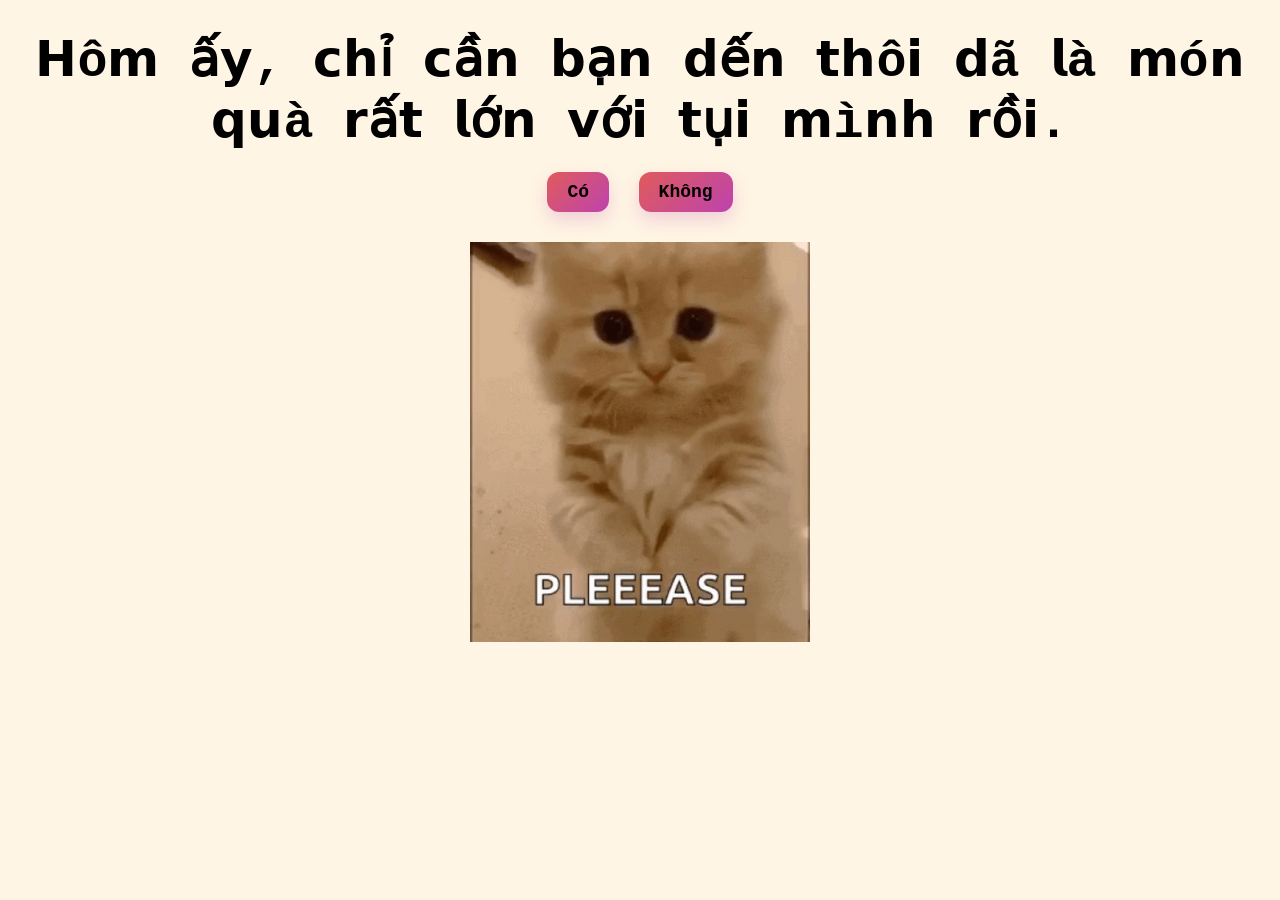
<file: index.html>
<!DOCTYPE html>
<html lang="en">
  <head>
    <meta charset="UTF-8" />
    <meta name="viewport" content="width=device-width, initial-scale=1.0" />
    <title>Thiệp Cưới Online ❤️😘</title>

    <link rel="stylesheet" href="css/valentine.css" />
  </head>

  <body>

    <!-- HOA RƠI -->
    <div class="flowers">
      <span>🌸</span>
      <span>🌸</span>
      <span>🌸</span>
      <span>🌸</span>
      <span>🌸</span>
      <span>🌸</span>
      <span>🌸</span>
      <span>🌸</span>
      <span>🌸</span>
      <span>🌸</span>
    </div>

    <div id="valentineQuestion">
      <b>
        𝗛ô𝗺 ấ𝘆, 𝗰𝗵ỉ 𝗰ầ𝗻 𝗯ạ𝗻 𝗱ế𝗻 𝘁𝗵ô𝗶 𝗱ã 𝗹à 𝗺ó𝗻 𝗾𝘂à 𝗿ấ𝘁 𝗹ớ𝗻 𝘃ớ𝗶 𝘁ụ𝗶 𝗺ì𝗻𝗵 𝗿ồ𝗶.
      </b>
    </div>

    <button
      class="answerButton"
      onclick="location.href='thankyou.html'"
    >
      Có
    </button>

    <button
      class="answerButton"
      id="noButton"
    >
      Không
    </button>

    <br />

    <img
      src="cat.gif"
      alt="cat asking question"
      class="responsive"
    />

    <script>
      document
        .getElementById("noButton")
        .addEventListener("click", function () {

          var yesButton = document.querySelector(
            'button[onclick*="thankyou.html"]'
          );

          var currentFontSize = parseInt(
            window.getComputedStyle(yesButton).fontSize
          );

          yesButton.style.fontSize =
            currentFontSize + 10 + "px";

        });
    </script>

  </body>
</html>
</file>
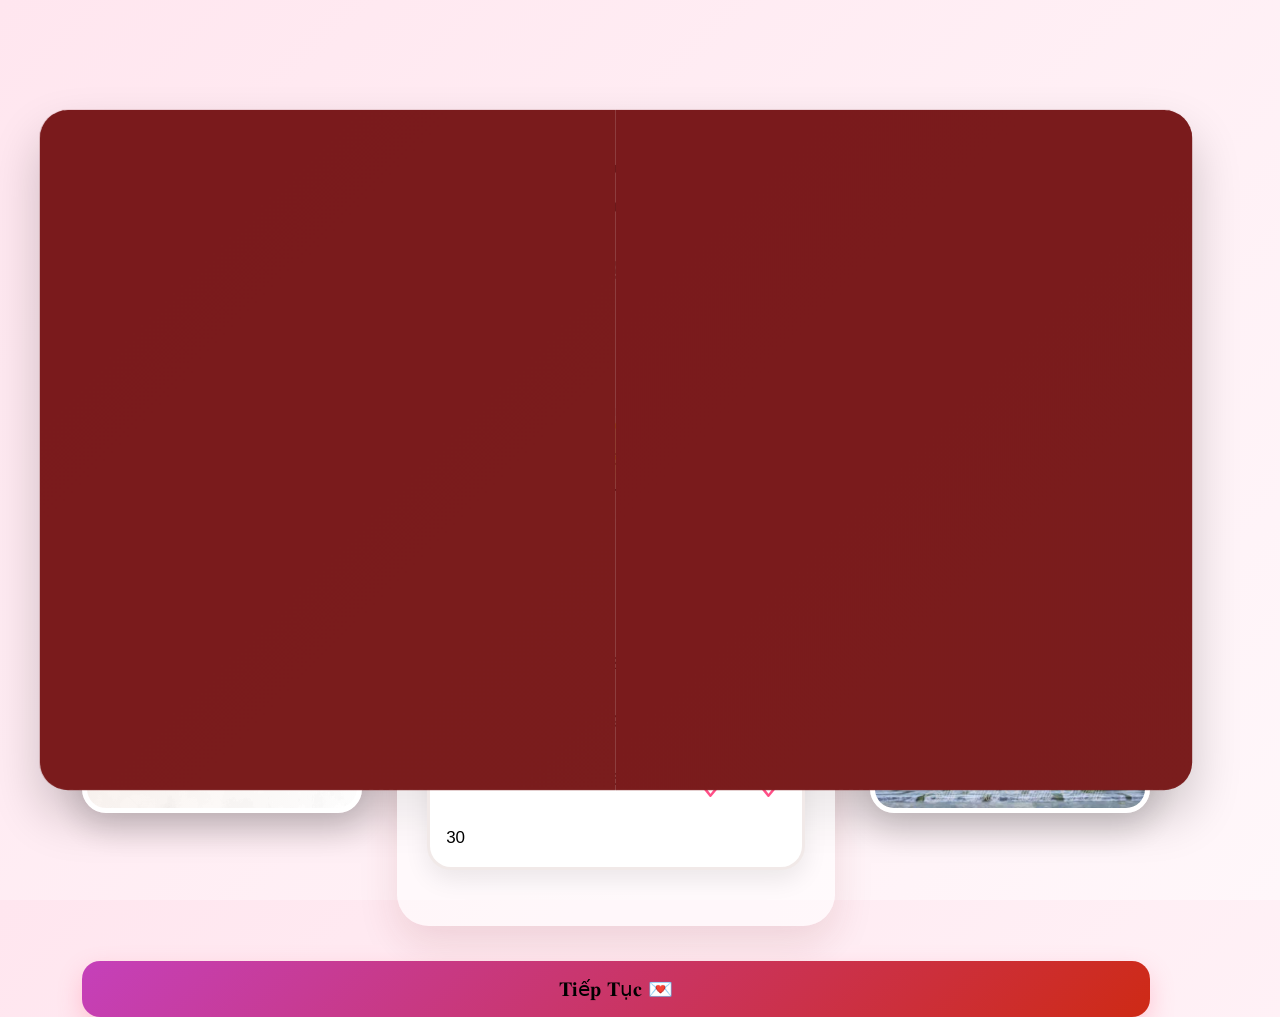
<file: date.html>
<!DOCTYPE html>
<html lang="vi">
<head>
  <meta charset="UTF-8" />
  <meta name="viewport" content="width=device-width, initial-scale=1.0" />
  <title>Wedding Invitation</title>

  <link rel="stylesheet" href="css/date.css" />
</head>

<body>

<!-- PHÁO HOA -->
<div class="petals">
  <span>🌸</span><span>🌸</span><span>🌸</span><span>🌸</span>
  <span>🌸</span><span>🌸</span><span>🌸</span><span>🌸</span>
  <span>🌺</span><span>🌺</span><span>🌺</span><span>🌺</span>
  <span>💮</span><span>💮</span><span>💮</span><span>💮</span>
</div>

<!-- KHUNG THIỆP -->
<div class="card-scene">

  <div class="wedding-card">

    <!-- NÚT MỞ THIỆP -->
    <div class="card-center-text" id="openBtn">囍</div>

    <!-- NỘI DUNG -->
    <div class="card-inside">

      <h2>💍𝐖𝐄𝐃𝐃𝐈𝐍𝐆 𝐂𝐄𝐑𝐄𝐌𝐎𝐍𝐘💍</h2>

      <p class="invite-text">
        𝗧ụ𝗶 𝗺ì𝗻𝗵 𝗿ấ𝘁 𝗺𝗼𝗻𝗴 𝗱ượ𝗰 𝗴ặ𝗽 𝗯ạ𝗻 💖
      </p>

      <div class="content-row">

        <div class="inside-image">
          <img src="activities/daure.png" class="inside-img" />
        </div>

        <div class="date-box">

          <h1>28-29/11</h1>
          <p>(20-21/10 Âm lịch)</p>

          <div class="calendar">

            <div class="calendar-weekdays">
              <span>T2</span><span>T3</span><span>T4</span>
              <span>T5</span><span>T6</span><span>T7</span><span>CN</span>
            </div>

            <div class="calendar-days">
              <span></span><span></span><span></span><span></span><span></span><span></span>
              <span>1</span><span>2</span><span>3</span><span>4</span><span>5</span>
              <span>6</span><span>7</span><span>8</span><span>9</span><span>10</span>
              <span>11</span><span>12</span><span>13</span><span>14</span><span>15</span>
              <span>16</span><span>17</span><span>18</span><span>19</span><span>20</span>
              <span>21</span><span>22</span><span>23</span><span>24</span><span>25</span>
              <span>26</span><span>27</span>
              <span class="love-day">28</span>
              <span class="love-day">29</span>
              <span>30</span>
            </div>

          </div>
        </div>

        <div class="inside-image">
          <img src="activities/congcuoi.jpg" class="inside-img" />
        </div>

      </div>

      <button class="button" onclick="location.href='food.html'">
        𝐓𝐢ế𝐩 𝐓ụ𝐜 💌
      </button>

    </div>

    <!-- CÁNH THIỆP -->
    <div class="card-cover left-cover"></div>
    <div class="card-cover right-cover"></div>

  </div>
</div>

<script>
/* ZOOM IMAGE */
const images = document.querySelectorAll(".inside-img");

images.forEach((img) => {
  let scale = 1;

  /* ================= PC (wheel) ================= */
  img.addEventListener("wheel", (e) => {
    e.preventDefault();

    if (e.deltaY < 0) scale += 0.1;
    else scale -= 0.1;

    if (scale < 1) scale = 1;
    if (scale > 3) scale = 3;

    img.style.transform = `scale(${scale})`;
  }, { passive: false });


  /* ================= MOBILE (pinch zoom đơn giản) ================= */
  let startDistance = 0;

  const getDistance = (touches) => {
    const dx = touches[0].clientX - touches[1].clientX;
    const dy = touches[0].clientY - touches[1].clientY;
    return Math.sqrt(dx * dx + dy * dy);
  };

  img.addEventListener("touchstart", (e) => {
    if (e.touches.length === 2) {
      startDistance = getDistance(e.touches);
    }
  });

  img.addEventListener("touchmove", (e) => {
    if (e.touches.length === 2) {
      e.preventDefault();

      const newDistance = getDistance(e.touches);

      if (startDistance > 0) {
        const diff = newDistance - startDistance;

        if (diff > 10) scale += 0.05;
        if (diff < -10) scale -= 0.05;

        if (scale < 1) scale = 1;
        if (scale > 3) scale = 3;

        img.style.transform = `scale(${scale})`;
      }

      startDistance = newDistance;
    }
  }, { passive: false });

});
/* MỞ THIỆP */
const btn = document.getElementById("openBtn");

btn.addEventListener("click", () => {

  const left = document.querySelector(".left-cover");
  const right = document.querySelector(".right-cover");

  left.style.transition = "transform 2.5s ease";
  right.style.transition = "transform 2.5s ease";

  left.style.transform = "rotateY(-165deg)";
  right.style.transform = "rotateY(165deg)";

  setTimeout(() => {
    btn.style.opacity = "0";
    btn.style.pointerEvents = "none";
  }, 800);
});

const petals = document.querySelectorAll(".petals span");

petals.forEach((p) => {

  function loop() {

    const x = (Math.random() * 1200 - 600) + "px";
    const y = (Math.random() * 800 - 400) + "px";

    p.style.setProperty("--x", x);
    p.style.setProperty("--y", y);

    // mỗi hạt tự lặp liên tục
    const delay = 1500 + Math.random() * 2000;

    setTimeout(loop, delay);
  }

  // delay ngẫu nhiên ban đầu để không đồng bộ
  setTimeout(loop, Math.random() * 2000);

});
</script>

</body>
</html>
</file>
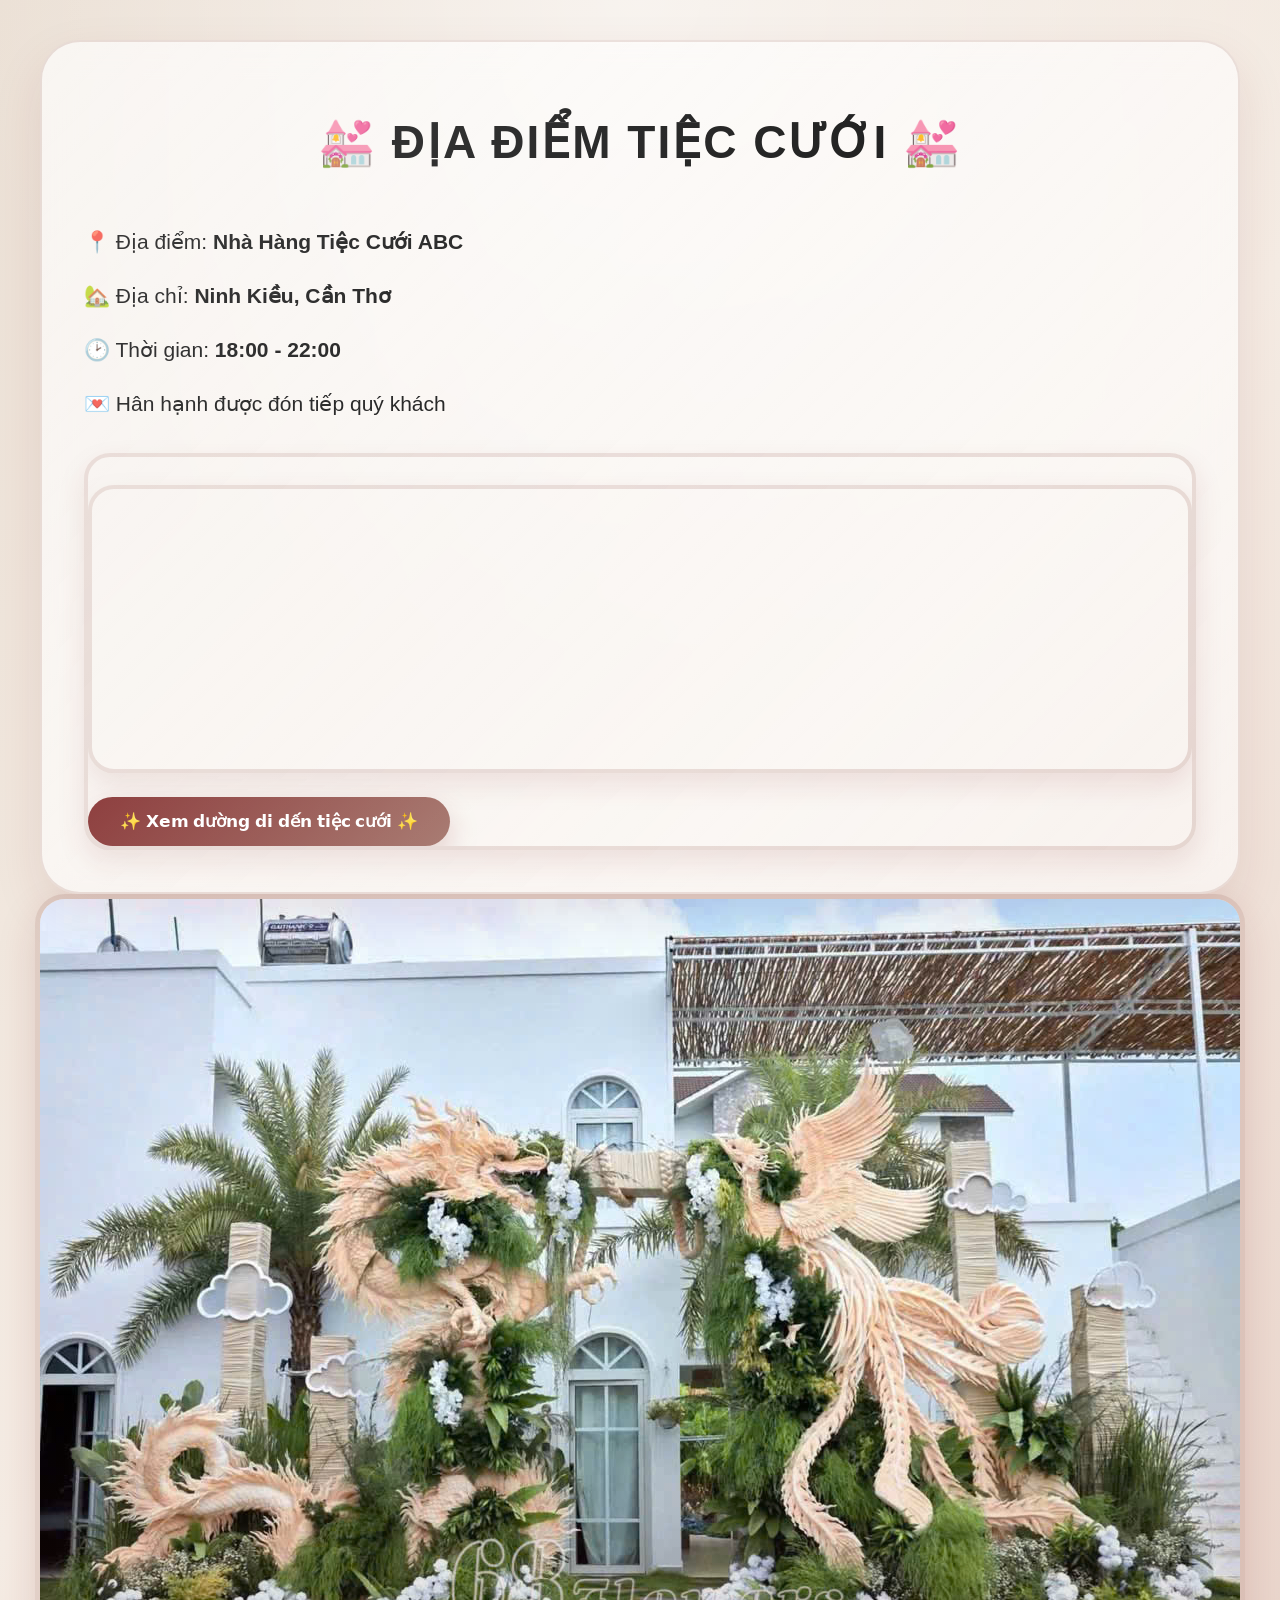
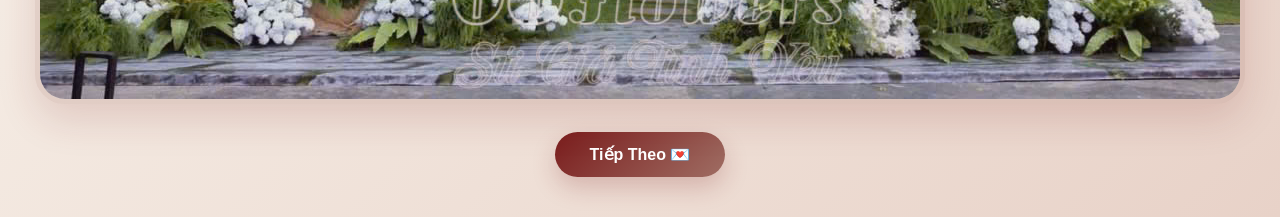
<file: dessert.html>
<!DOCTYPE html>
<html lang="vi">
  <head>
    <meta charset="UTF-8" />
    <meta name="viewport" content="width=device-width, initial-scale=1.0" />

    <title>Wedding Location</title>

    <link rel="stylesheet" href="css/dessert.css" />
  </head>

  <body>

    <!-- tim bay -->
    <div class="hearts">
        <span>🌸</span>
  <span>🌸</span>
  <span>🌸</span>
  <span>🌸</span>
  <span>🌸</span>
  <span>🌸</span>
  <span>🌸</span>
  <span>🌸</span>
  <span>🌸</span>
  <span>🌸</span>
  <span>🌸</span>
  <span>🌸</span>
    </div>

    <div class="container">

      <!-- ĐỊA ĐIỂM TIỆC -->
      <div class="family-card">

        <h1>💒 ĐỊA ĐIỂM TIỆC CƯỚI 💒</h1>

        <div class="family-row">

        

          <!-- THÔNG TIN -->
          <div class="family-content">

            <div class="info">

              <p>
                📍 Địa điểm:
                <span>Nhà Hàng Tiệc Cưới ABC</span>
              </p>

              <p>
                🏡 Địa chỉ:
                <span>Ninh Kiều, Cần Thơ</span>
              </p>

              <p>
                🕑 Thời gian:
                <span>18:00 - 22:00</span>
              </p>

              <p>
                💌 Hân hạnh được đón tiếp quý khách
              </p>

              <!-- NÚT MAP -->
              <div class="map-frame">


<!-- GOOGLE MAP -->

<div class="map-frame">

  <iframe
    src="https://www.google.com/maps?q=Thoai+Giang+Thoai+Son+An+Giang&output=embed"
    loading="lazy"
    allowfullscreen>
  </iframe>

</div>

<a
  href="https://maps.app.goo.gl/4jQBPoMh8eksBQtD9"
  target="_blank"
  class="map-btn"
>
  ✨ 𝗫𝗲𝗺 𝗱ườ𝗻𝗴 𝗱𝗶 𝗱ế𝗻 𝘁𝗶ệ𝗰 𝗰ướ𝗶 ✨
</a>
</div>

            </div>

          </div>

        </div>

      </div>

    </div>
  <!-- HÌNH -->
          <div class="image-box">

            <img
              src="activities/congcuoi.jpg"
              alt="Địa điểm tiệc cưới"
            />

          </div>
    <button
      class="button"
      onclick="location.href='dessert.html'"
    >
      Tiếp Theo 💌
    </button>

  </body>
</html>
</file>
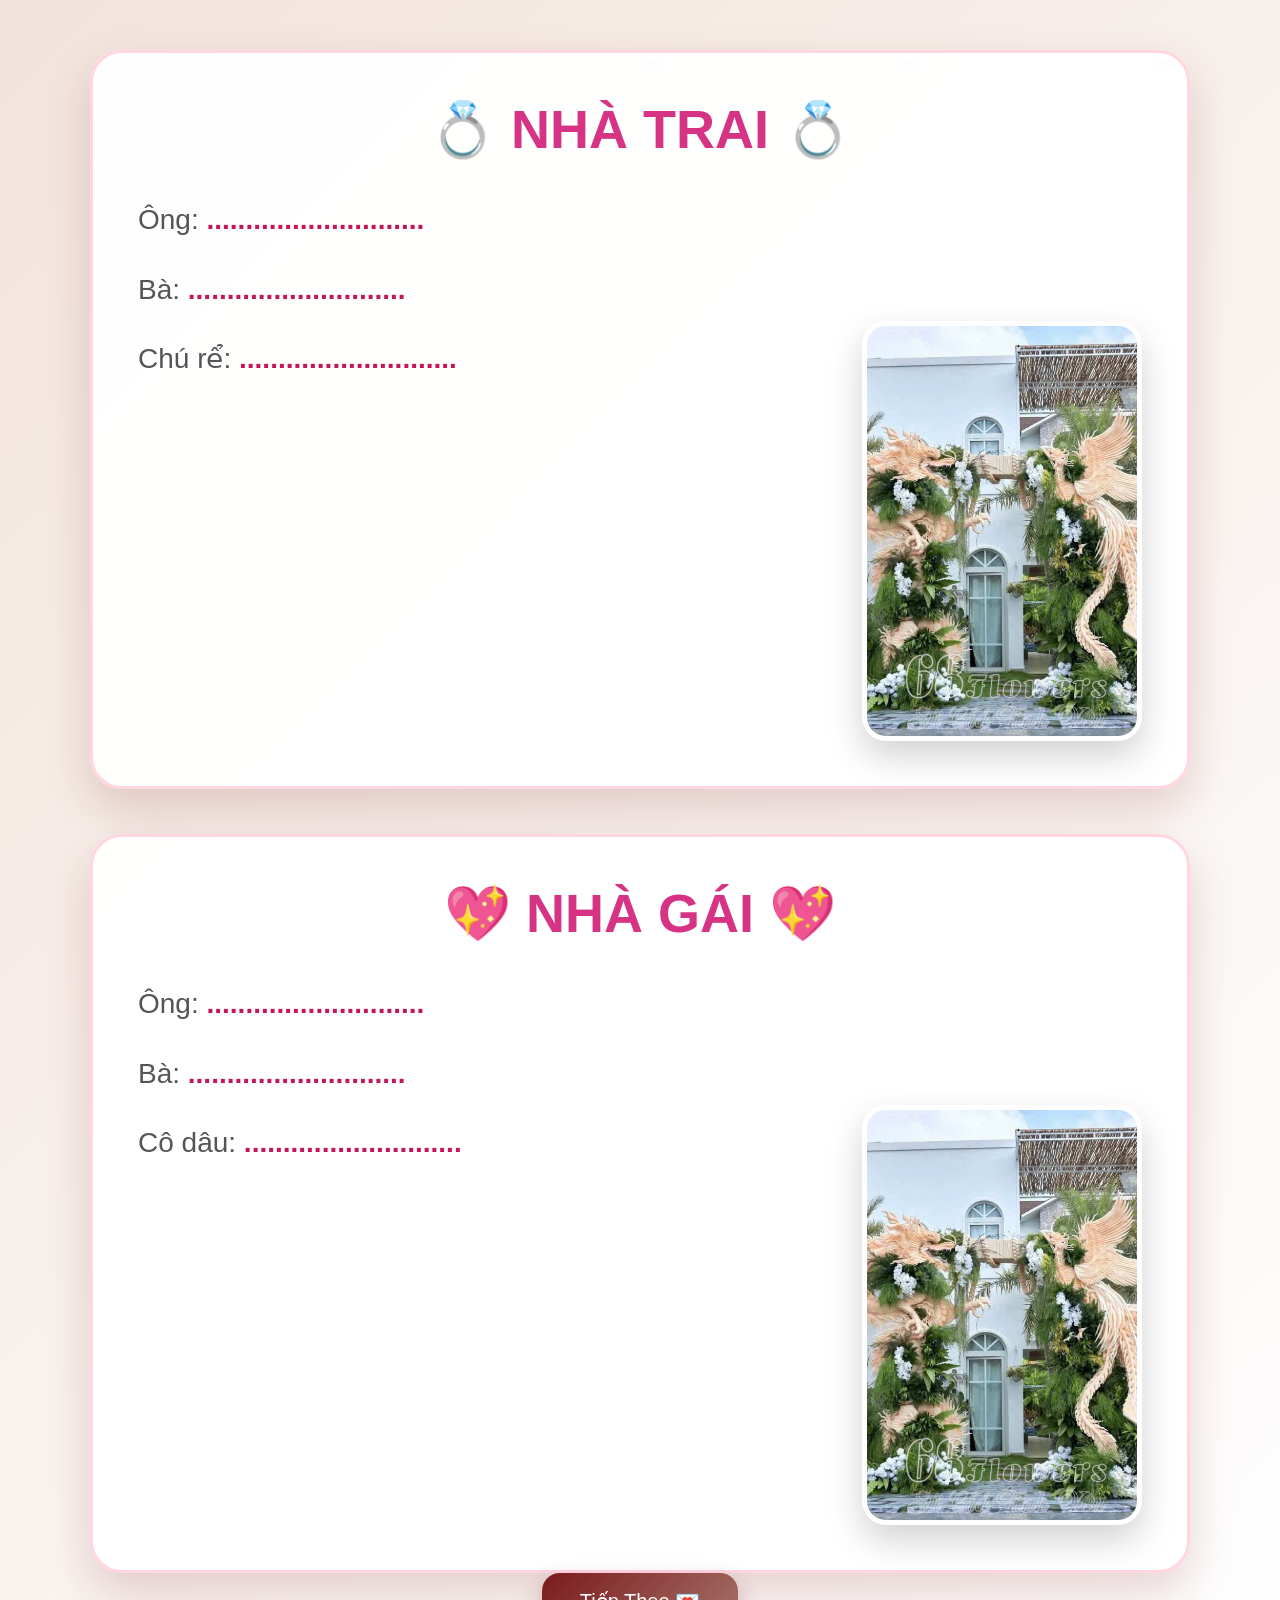
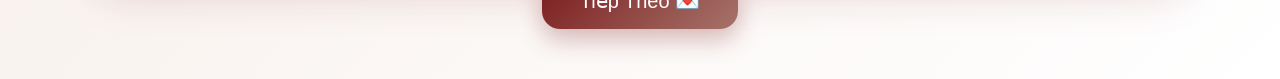
<file: food.html>
<!DOCTYPE html>
<html lang="vi">
  <head>
    <meta charset="UTF-8" />
    <meta name="viewport" content="width=device-width, initial-scale=1.0" />

    <title>Wedding Family</title>

    <link rel="stylesheet" href="css/food.css" />
  </head>

  <body>

    <!-- tim bay -->
    <div class="hearts">
      <span>❤</span>
      <span>❤</span>
      <span>❤</span>
      <span>❤</span>
      <span>❤</span>
    </div>

    <div class="container">

      <!-- NHÀ TRAI -->
      <div class="family-card">

        <h1>💍 NHÀ TRAI 💍</h1>

        <div class="family-row">

          <!-- hình -->
          <div class="image-box">

            <!-- THAY HÌNH CHÚ RỂ -->
            <img
              src="activities/congcuoi.jpg"
              alt="Chú rể"
            />

          </div>

          <!-- thông tin -->
          <div class="family-content">

            <div class="info">

              <p>
                Ông:
                <span>............................</span>
              </p>

              <p>
                Bà:
                <span>............................</span>
              </p>

              <p>
                Chú rể:
                <span>............................</span>
              </p>

            </div>

          </div>

        </div>

      </div>

      <!-- NHÀ GÁI -->
      <div class="family-card">

        <h1>💖 NHÀ GÁI 💖</h1>

        <div class="family-row">

          <!-- hình -->
          <div class="image-box">

            <!-- THAY HÌNH CÔ DÂU -->
            <img
              src="activities/congcuoi.jpg"
              alt="Cô dâu"
            />

          </div>

          <!-- thông tin -->
          <div class="family-content">

            <div class="info">

              <p>
                Ông:
                <span>............................</span>
              </p>

              <p>
                Bà:
                <span>............................</span>
              </p>

              <p>
                Cô dâu:
                <span>............................</span>
              </p>

            </div>

          </div>

        </div>

      </div>

    </div>

    <button
      class="button"
      onclick="location.href='dessert.html'"
    >
      Tiếp Theo 💌
    </button>

  </body>
</html>
</file>
<file: css/valentine.css>
body {
  text-align: center;

  margin-top: 30px;

  font-family: "Courier";

  background-color: #fff5e4;

  color: #000;
}

img {
  height: 400px;

  width: auto;

  padding: 10px;
}

#valentineQuestion {
  font-size: 50px;

  margin-bottom: 10px;

  color: #000;
}

.answerButton {
  padding: 10px 20px;

  font-size: 18px;

  cursor: pointer;

  margin: 10px;

  font-family: "Courier";

  margin-bottom: 20px;

  background:
    linear-gradient(
      135deg,
      #e05b5b,
      #be43ae
    );

  color: #000;

  border-radius: 12px;

  border: none;

  font-weight: bold;

  box-shadow:
    0 8px 18px rgba(190,67,174,0.22);

  transition: 0.3s ease;
}

.answerButton:hover {
  transform:
    translateY(-3px)
    scale(1.04);

  box-shadow:
    0 12px 24px rgba(224,91,91,0.25);
} 
/* ================= HOA RƠI ================= */

.flowers {
  position: fixed;

  inset: 0;

  overflow: hidden;

  pointer-events: none;

  z-index: 999;
}

.flowers span {
  position: absolute;

  top: -10%;

  font-size: 28px;

  opacity: 0.75;

  animation: flowerFall linear infinite;
}

/* vị trí từng hoa */

.flowers span:nth-child(1) {
  left: 5%;
  animation-duration: 8s;
}

.flowers span:nth-child(2) {
  left: 15%;
  animation-duration: 11s;
  animation-delay: 1s;
}

.flowers span:nth-child(3) {
  left: 28%;
  animation-duration: 9s;
  animation-delay: 2s;
}

.flowers span:nth-child(4) {
  left: 40%;
  animation-duration: 12s;
}

.flowers span:nth-child(5) {
  left: 52%;
  animation-duration: 10s;
  animation-delay: 1.5s;
}

.flowers span:nth-child(6) {
  left: 64%;
  animation-duration: 8s;
}

.flowers span:nth-child(7) {
  left: 76%;
  animation-duration: 11s;
  animation-delay: 2s;
}

.flowers span:nth-child(8) {
  left: 85%;
  animation-duration: 9s;
}

.flowers span:nth-child(9) {
  left: 93%;
  animation-duration: 8s;
  animation-delay: 3s;
}

.flowers span:nth-child(10) {
  left: 50%;
  animation-duration: 12s;
  animation-delay: 1s;
}

/* animation */

@keyframes flowerFall {

  0% {
    transform:
      translateY(-10vh)
      rotate(0deg);

    opacity: 0;
  }

  10% {
    opacity: 0.8;
  }

  100% {
    transform:
      translateY(120vh)
      rotate(360deg);

    opacity: 0;
  }
}
</file>
<file: css/date.css>
/* ================= RESET ================= */
* {
  margin: 0;
  padding: 0;
  box-sizing: border-box;
  font-family: "Segoe UI", sans-serif;
}

/* ================= BODY ================= */
body {
  width: 100%;
  min-height: 100vh;

  overflow-x: hidden;
  overflow-y: auto;

  display: flex;
  justify-content: center;
  align-items: center;

  background: linear-gradient(135deg, #ffe6ef, #fff7fa);

  position: relative;

  padding: 20px 0;
}

/* ================= TIM BAY ================= */
.hearts span {
  position: absolute;

  color: rgba(122, 26, 28, 0.15);
  font-size: 30px;

  animation: heartFloat 10s linear infinite;
}

.hearts span:nth-child(1) {
  left: 10%;
  animation-delay: 0s;
}

.hearts span:nth-child(2) {
  left: 30%;
  animation-delay: 2s;
}

.hearts span:nth-child(3) {
  left: 50%;
  animation-delay: 4s;
}

.hearts span:nth-child(4) {
  left: 70%;
  animation-delay: 6s;
}

.hearts span:nth-child(5) {
  left: 90%;
  animation-delay: 8s;
}

@keyframes heartFloat {
  0% {
    transform: translateY(100vh) scale(0.5);
    opacity: 0;
  }

  50% {
    opacity: 1;
  }

  100% {
    transform: translateY(-120vh) scale(1.2);
    opacity: 0;
  }
}

/* ================= SCENE ================= */
.card-scene {
  perspective: 3000px;
}

/* ================= THIỆP ================= */
.wedding-card {
  width: 1200px;
  max-width: 96%;
  height: 680px;

  position: relative;

  transform-style: preserve-3d;

  -webkit-transform-style: preserve-3d;
}

/* ================= NỘI DUNG ================= */
.card-inside {
  width: 100%;
  height: 100%;

  background: white;

  border-radius: 28px;

  position: relative;

  overflow: visible;

  display: flex;
  flex-direction: column;
  justify-content: flex-start;
  align-items: stretch;

  padding: 40px;

  text-align: center;

  box-shadow: 0 25px 50px rgba(0, 0, 0, 0.2);

  /* 🔥 FIX VIỀN CHÍNH */
 border: 2px dashed rgba(122, 26, 28, 0.6);
}


.inside-layout {
  width: 100%;
  display: flex;
  justify-content: space-between;
  align-items: center;

  gap: 30px;

  z-index: 2;
}

/* ================= TIÊU ĐỀ ================= */
.card-inside h2 {
  color: #181617;

  font-size: 64px;

  margin-bottom: 20px;

  z-index: 2;
}

/* ================= MÔ TẢ ================= */
.invite-text {
  color: #666;

  font-size: 24px;

  line-height: 1.6;

  margin-bottom: 35px;

  z-index: 2;
}

/* ================= LAYOUT ================= */
.content-row {
  width: 100%;

  display: flex;
  justify-content: center;
  align-items: center;

  gap: 35px;

  z-index: 2;

  margin-bottom: 35px;
}

/* ================= KHUNG HÌNH ================= */
.inside-image {
  width: 280px;
  height: 380px;

  border-radius: 24px;

  overflow: hidden;

  position: relative;

  background: linear-gradient(135deg, #f2e4dc, #ffffff);

  border: 5px solid white;

  box-shadow: 0 15px 35px rgba(0, 0, 0, 0.18);

  flex-shrink: 0;
}

.inside-img {
  width: 100%;
  height: 100%;

  object-fit: cover;

  display: block;

  transition: transform 0.3s ease;
}

.inside-image:hover .inside-img {
  transform: scale(1.08);
}

/* ================= DATE BOX ================= */
.date-box {
  width: 100%;
  max-width: 520px;

  margin: 0 auto;
  padding: 30px;

  border-radius: 32px;

  background: rgba(255,255,255,0.6);
  backdrop-filter: blur(12px);

  box-shadow: 0 18px 40px rgba(122,29,29,0.12);

  text-align: center;
}

.date-box h1 {
  color: #111111;

  font-size: 70px;

  margin-bottom: 15px;

  line-height: 1.2;
}

.date-box p {
  white-space: nowrap;

  font-size: clamp(12px, 2.5vw, 17px);

  color: #000;

  margin-top: 10px;
}

/* ================= DECOR ================= */
.decor-line {
  margin-top: 20px;

  display: flex;
  align-items: center;
  justify-content: center;

  gap: 12px;

  color: #7a1a1c;

  font-size: 24px;
}

.decor-line span {
  width: 70px;
  height: 2px;

  background: #7A1D1D;

  display: block;
}

/* ================= BUTTON ================= */
.button {
  padding: 16px 38px;

  border: none;

  border-radius: 18px;

  background: linear-gradient(135deg, #c540ba, #ce2a15);

  color: #000;

  font-size: 20px;

  cursor: pointer;

  transition: 0.3s;

  z-index: 2;

  box-shadow: 0 10px 25px rgba(255, 105, 135, 0.3);
}

.button:hover {
  transform: translateY(-4px) scale(1.05);
}

/* ================= CÁNH THIỆP ================= */
.card {
  position: absolute;
  inset: 0;

  width: 100%;
  height: 100%;
}

/* COVER */
.card-cover {
  position: absolute;
  top: 0;
  width: 50%;
  height: 100%;
  z-index: 20;

  background: linear-gradient(135deg, #7a1a1c, #7A1D1D);

  backface-visibility: hidden;
  -webkit-backface-visibility: hidden;

  will-change: transform;
}

.left-cover {
  left: 0;
  border-radius: 28px 0 0 28px;
  transform-origin: left center;
  transform: translateZ(1px) rotateY(0deg);
}

.right-cover {
  right: 0;
  border-radius: 0 28px 28px 0;
  transform-origin: right center;
  transform: translateZ(1px) rotateY(0deg);
}
.card-center-text {
  position: absolute;

  inset: 0; /* QUAN TRỌNG: thay top/left/width/height */

  display: flex;
  justify-content: center;
  align-items: center;

  font-size: 64px;
  font-weight: bold;

  color: #ffd700;
  text-shadow: 0 0 12px rgba(255, 215, 0, 0.6);

  z-index: 30;

  cursor: pointer;
  user-select: none;

  transition: 0.3s ease;
}
.card-center-text:hover {
  transform: scale(1.1);
}
@keyframes openLeft {
  0% {
    transform: translateZ(1px) rotateY(0deg);
  }

  100% {
    transform: translateZ(1px) rotateY(-165deg);
  }
}

@keyframes openRight {
  0% {
    transform: translateZ(1px) rotateY(0deg);
  }

  100% {
    transform: translateZ(1px) rotateY(165deg);
  }
}



/* ================= CHỮ HIỆN ================= */
.card-inside h2,
.invite-text,
.content-row,
.button {
  opacity: 0;

  transform: translateY(35px);

  animation: fadeUp 1.4s ease forwards;
}

.card-inside h2 {
  animation-delay: 1.2s;
}

.invite-text {
  animation-delay: 2.0s;
}

.content-row {
  animation-delay: 2.5s;
}

.button {
  animation-delay: 3.3s;
}

@keyframes fadeUp {
  0% {
    opacity: 0;
    transform: translateY(35px);
    filter: blur(8px);
  }

  100% {
    opacity: 1;
    transform: translateY(0);
    filter: blur(0);
  }
}

/* ================= PHÁO HOA TIM ================= */
.petals {
  position: fixed;

  inset: 0;

  overflow: hidden;

  pointer-events: none;

  z-index: 999;
}

.petals span {
  position: absolute;
  left: 50%;
  top: 55%;

  font-size: 28px;

  opacity: 0;

  animation: firework 4s ease-out infinite;

  will-change: transform, opacity;
}

.petals span:nth-child(1) {
  --x: -650px;
  --y: -420px;
  animation-delay: 0s;
}

.petals span:nth-child(2) {
  --x: 650px;
  --y: -420px;
  animation-delay: 0.1s;
}

.petals span:nth-child(3) {
  --x: -520px;
  --y: 320px;
  animation-delay: 0.2s;
}

.petals span:nth-child(4) {
  --x: 520px;
  --y: 340px;
  animation-delay: 0.3s;
}

.petals span:nth-child(5) {
  --x: -300px;
  --y: -600px;
  animation-delay: 0.4s;
}

.petals span:nth-child(6) {
  --x: 300px;
  --y: -620px;
  animation-delay: 0.5s;
}

.petals span:nth-child(7) {
  --x: -720px;
  --y: 0px;
  animation-delay: 0.6s;
}

.petals span:nth-child(8) {
  --x: 720px;
  --y: 0px;
  animation-delay: 0.7s;
}

.petals span:nth-child(9) {
  --x: -450px;
  --y: -250px;
  animation-delay: 0.8s;
}

.petals span:nth-child(10) {
  --x: 450px;
  --y: -250px;
  animation-delay: 0.9s;
}

.petals span:nth-child(11) {
  --x: -200px;
  --y: 520px;
  animation-delay: 1s;
}

.petals span:nth-child(12) {
  --x: 200px;
  --y: 540px;
  animation-delay: 1.1s;
}
@keyframes firework {
  0% {
    transform: translate(-50%, -50%) scale(0.2);
    opacity: 0;
  }

  10% {
    opacity: 1;
  }

  100% {
    transform:
      translate(calc(-50% + var(--x)),
      calc(-50% + var(--y)))
      scale(1.6)
      rotate(720deg);

    opacity: 0;
  }
}
/* ================= DATE BOX ================= */

.date-box {
  width: 100%;

  max-width: 520px;

  margin: 0 auto;

  padding: 30px;

  border-radius: 32px;

  background:
    rgba(255,255,255,0.6);

  backdrop-filter: blur(12px);

  box-shadow:
    0 18px 40px rgba(122,29,29,0.12);

  text-align: center;
}

/* ================= CALENDAR ================= */

.calendar {
  background: #fff;

  border-radius: 24px;

  overflow: hidden;

  margin-bottom: 26px;

  border: 3px solid rgba(159,109,99,0.15);

  box-shadow:
    0 10px 24px rgba(0,0,0,0.08);
}

/* header */

.calendar-header {
  padding: 18px;

  font-size: 24px;

  font-weight: bold;

  color: white;

  background:
    linear-gradient(
      135deg,
      var(--wine-red),
      var(--dusty-rose)
    );
}

/* weekdays */

.calendar-weekdays,
.calendar-days {
  display: grid;

  grid-template-columns: repeat(7, 1fr);
}

.calendar-weekdays span {
  padding: 14px 0;

  font-weight: bold;

  color: var(--wine-red);

  background: rgba(235,224,213,0.45);
}

/* days */

.calendar-days span {
  height: 58px;

  display: flex;

  justify-content: center;

  align-items: center;

  font-size: 17px;

  position: relative;

  color: #000;
}

/* ngày cưới */


.love-day {
  position: relative;

  display: flex !important;

  justify-content: center;

  align-items: center;

  font-weight: bold;

  color: #000 !important;

  width: 58px;

  height: 58px;

  margin: auto;

  z-index: 2;
}

/* tim viền đỏ khoanh ngày */

.love-day::before {
  content: "♡";

  position: absolute;

  top: 50%;
  left: 40%;

  transform: translate(-50%, -50%);

  font-size: 50px;

  line-height: 1;

  color: #ff4f87;

  z-index: -1;

  pointer-events: none;

  animation: heartBeat 2.5s ease-in-out infinite;
}

/* animation */

@keyframes heartBeat {

  0% {
    transform:
      translate(-50%, -50%)
      scale(1);
  }

  50% {
    transform:
      translate(-50%, -50%)
      scale(1.06);
  }

  100% {
    transform:
      translate(-50%, -50%)
      scale(1);
  }
}

@keyframes petalFirework {
  0% {
    transform:
      translate(-50%, -50%) scale(0.1) rotate(0deg);

    opacity: 0;
  }

  8% {
    opacity: 1;
  }

  100% {
    transform:
      translate(calc(-50% + var(--x)),
        calc(-50% + var(--y))) scale(1.6) rotate(1080deg);

    opacity: 0;
  }
}

/* ================= MOBILE ================= */


/* ================= MOBILE FIX ================= */
@media (max-width: 768px) {

  html, body {
    margin: 0;
    padding: 0;

    width: 100%;
    min-height: 100dvh;

    overflow-x: hidden;
    overflow-y: auto;
  }

  body {
    display: flex;
    justify-content: flex-start;
    align-items: center;

    padding-top: 20px;
    padding-bottom: 40px;
  }

  .card-scene {
    width: 100%;
    display: flex;
    justify-content: center;
    align-items: flex-start;

    perspective: 1000px;
  }

  .wedding-card {
    width: min(95%, 420px);

    height: auto;
    min-height: 520px;

    overflow: hidden;
  }

  /* 👉 QUAN TRỌNG: cho phép cuộn sau khi mở */
  .card-inside {
    height: auto;
    min-height: 520px;

    max-height: 85vh;

    overflow-y: auto;   /* FIX scroll */
    overflow-x: hidden;

    padding: 18px 14px;
  }

  .card-inside h2 {
    font-size: 26px;
  }

  .invite-text {
    font-size: 14px;
  }

  .content-row {
    flex-direction: column;
    gap: 18px;
  }

  .inside-image {
    width: 200px;
    height: 260px;
  }

  .date-box {
    width: 100%;
    padding: 18px;
  }

  .calendar-header {
    font-size: 18px;
  }

  .date-box h1 {
    font-size: 34px;
  }

  .date-box p {
    font-size: 14px;
    white-space: normal;
  }

  .button {
    font-size: 16px;
    padding: 12px 22px;
  }
    .inside-layout {
    flex-direction: column;
    align-items: center;
  }

  .inside-left,
  .inside-right {
    width: 100%;
    display: flex;
    justify-content: center;
  }
}
</file>
<file: css/dessert.css>
/* ================= ROOT ================= */

:root {

  /* MAIN COLORS */

  --cream: #EBE0D5;

  --dusty-rose: #9F6D63;

  --wine-red: #7A1D1D;

  --black: #000000;

  --white: #ffffff;
}

/* ================= BODY ================= */

body {
  margin: 0;

  padding: 40px 20px;

  min-height: 100vh;

  overflow-x: hidden;

  font-family: 'Segoe UI', sans-serif;

  color: var(--black);

  display: flex;

  flex-direction: column;

  align-items: center;

  position: relative;

  background:
    radial-gradient(
      circle at top,
      rgba(255,255,255,0.55),
      transparent 35%
    ),

    linear-gradient(
      135deg,
      var(--cream),
      #f5ece4,
      #e8d2c8
    );
}

/* ================= HOA RƠI ================= */

.hearts {
  position: fixed;

  inset: 0;

  overflow: hidden;

  pointer-events: none;

  z-index: 1;
}

.hearts span {
  position: absolute;

  top: -10%;

  font-size: 26px;

  opacity: 0.9;

  animation: sakuraFall linear infinite;
}

/* random */

.hearts span:nth-child(1) {
  left: 4%;
  animation-duration: 11s;
}

.hearts span:nth-child(2) {
  left: 12%;
  animation-duration: 14s;
  animation-delay: 1s;
}

.hearts span:nth-child(3) {
  left: 22%;
  animation-duration: 10s;
  animation-delay: 2s;
}

.hearts span:nth-child(4) {
  left: 35%;
  animation-duration: 13s;
  animation-delay: 1s;
}

.hearts span:nth-child(5) {
  left: 45%;
  animation-duration: 16s;
  animation-delay: 3s;
}

.hearts span:nth-child(6) {
  left: 56%;
  animation-duration: 12s;
  animation-delay: 2s;
}

.hearts span:nth-child(7) {
  left: 67%;
  animation-duration: 15s;
}

.hearts span:nth-child(8) {
  left: 77%;
  animation-duration: 13s;
  animation-delay: 4s;
}

.hearts span:nth-child(9) {
  left: 86%;
  animation-duration: 11s;
  animation-delay: 1s;
}

.hearts span:nth-child(10) {
  left: 94%;
  animation-duration: 17s;
  animation-delay: 2s;
}

.hearts span:nth-child(11) {
  left: 52%;
  animation-duration: 15s;
  animation-delay: 3s;
}

.hearts span:nth-child(12) {
  left: 28%;
  animation-duration: 12s;
  animation-delay: 1s;
}

@keyframes sakuraFall {

  0% {
    transform:
      translateY(-120px)
      rotate(0deg)
      translateX(0);

    opacity: 0;
  }

  10% {
    opacity: 1;
  }

  100% {
    transform:
      translateY(120vh)
      rotate(360deg)
      translateX(70px);

    opacity: 0;
  }
}

/* ================= CONTAINER ================= */

.container {
  width: 100%;

  max-width: 1200px;

  position: relative;

  z-index: 2;
}

/* ================= CARD ================= */

.family-card {
  background: rgba(255,255,255,0.55);

  backdrop-filter: blur(16px);

  border: 2px solid rgba(159,109,99,0.18);

  border-radius: 40px;

  padding: 42px;

  box-shadow:
    0 20px 50px rgba(122,29,29,0.10);

  overflow: hidden;

  position: relative;

  animation: fadeUp 1.2s ease;
}

.family-card::before {
  content: "";

  position: absolute;

  inset: 0;

  background:
    linear-gradient(
      135deg,
      rgba(255,255,255,0.25),
      transparent
    );

  pointer-events: none;
}

/* ================= TITLE ================= */

.family-card h1 {
  text-align: center;

  font-size: 46px;

  margin-bottom: 40px;

  color: var(--black);

  letter-spacing: 2px;
}

/* ================= ROW ================= */

.family-row {
  display: flex;

  gap: 35px;

  align-items: stretch;

  flex-wrap: wrap;
}

/* ================= IMAGE ================= */

.image-box {
  flex: 1;

  min-width: 320px;

  border-radius: 30px;

  overflow: hidden;

  position: relative;

  border: 5px solid rgba(159,109,99,0.22);

  box-shadow:
    0 16px 38px rgba(122,29,29,0.15);
}

.image-box::after {
  content: "";

  position: absolute;

  inset: 0;

  background:
    linear-gradient(
      to top,
      rgba(122,29,29,0.16),
      transparent 40%
    );

  pointer-events: none;
}

.image-box img {
  width: 100%;

  height: 100%;

  min-height: 620px;

  object-fit: cover;

  display: block;

  transition: transform 1s ease;
}

.image-box:hover img {
  transform: scale(1.08);
}

/* ================= CONTENT ================= */

.family-content {
  flex: 1;

  min-width: 320px;

  display: flex;

  align-items: center;
}

.info {
  width: 100%;
}

.info p {
  font-size: 21px;

  line-height: 2;

  color: var(--black);

  margin: 12px 0;
}

.info span {
  font-weight: 700;
}

/* ================= MAP ================= */

.map-frame {
  margin-top: 28px;

  border-radius: 26px;

  overflow: hidden;

  border: 4px solid rgba(159,109,99,0.22);

  box-shadow:
    0 12px 28px rgba(122,29,29,0.12);
}

.map-frame iframe {
  width: 100%;

  height: 280px;

  border: none;

  display: block;
}

/* ================= MAP BUTTON ================= */

.map-btn {
  display: inline-block;

  margin-top: 24px;

  padding: 14px 32px;

  border-radius: 999px;

  background:
    linear-gradient(
      135deg,
      var(--wine-red),
      var(--dusty-rose)
    );

  color: white;

  text-decoration: none;

  font-size: 17px;

  font-weight: bold;

  transition: 0.35s ease;

  box-shadow:
    0 12px 30px rgba(122,29,29,0.22);
}

.map-btn:hover {
  transform: translateY(-4px) scale(1.05);

  box-shadow:
    0 18px 36px rgba(122,29,29,0.28);
}

/* ================= BUTTON ================= */

.button {
  width: auto;

  min-width: 170px;

  padding: 13px 26px;

  border: none;

  border-radius: 999px;

  background:
    linear-gradient(
      135deg,
      var(--wine-red),
      var(--dusty-rose)
    );

  color: white;

  font-size: 16px;

  font-weight: bold;

  cursor: pointer;

  display: inline-flex;

  justify-content: center;

  align-items: center;

  align-self: center;

  margin-top: 28px;

  box-shadow:
    0 10px 25px rgba(122,29,29,0.22);

  transition:
    transform 0.35s ease,
    box-shadow 0.35s ease,
    opacity 0.35s ease;
}

.button:hover {
  transform: translateY(-4px) scale(1.05);

  box-shadow:
    0 18px 38px rgba(122,29,29,0.35);
}

/* ================= ANIMATION ================= */

@keyframes fadeUp {

  from {
    opacity: 0;

    transform: translateY(40px);
  }

  to {
    opacity: 1;

    transform: translateY(0);
  }
}

/* ================= MOBILE ================= */

/* ================= MOBILE ================= */

@media (max-width: 768px) {

  body {
    padding: 24px 14px;
  }

  .family-card {
    padding: 22px;

    border-radius: 28px;
  }

  /* ===== TITLE ===== */

  .family-card h1 {
    white-space: nowrap;

    font-size: clamp(18px, 5vw, 30px);

    line-height: 1.3;

    margin-bottom: 24px;

    text-align: center;

    letter-spacing: 1px;
  }

  /* ===== LAYOUT ===== */

  .family-row {
    flex-direction: column;

    gap: 24px;
  }

  /* ===== IMAGE ===== */

  .image-box {
    border-radius: 24px;
  }

  .image-box img {
    min-height: 320px;

    border-radius: 24px;
  }

  /* ===== INFO ===== */

  .info p {
    font-size: 16px;

    line-height: 1.8;
  }

  /* ===== MAP ===== */

  .map-frame {
    margin-top: 20px;

    border-radius: 20px;
  }

  .map-frame iframe {
    height: 220px;
  }

  /* ===== MAP BUTTON ===== */

  .map-btn {
    width: 100%;

    display: flex;

    justify-content: center;

    align-items: center;

    white-space: nowrap;

    font-size: clamp(12px, 3.2vw, 16px);

    padding: 14px 18px;

    border-radius: 999px;

    box-sizing: border-box;

    text-align: center;

    margin-top: 18px;

    transition:
      transform 0.35s ease,
      box-shadow 0.35s ease;
  }

  .map-btn:hover {
    transform: translateY(-2px) scale(1.02);
  }

  .map-btn:active {
    transform: scale(0.98);
  }

  /* ===== NEXT BUTTON ===== */

    .button {
    width: auto;

    min-width: 160px;

    padding: 12px 22px;

    font-size: 14px;
  }

  .button:hover {
    transform: translateY(-2px) scale(1.02);
  }

  .button:active {
    transform: scale(0.98);
  }
}
</file>
<file: css/food.css>
* {
  margin: 0;
  padding: 0;
  box-sizing: border-box;

  font-family: "Segoe UI", sans-serif;
}

body {
  min-height: 100vh;

  background: linear-gradient(135deg, #f2e4dc, #ffffff);

  display: flex;
  flex-direction: column;
  align-items: center;

  overflow-y: auto;
  overflow-x: hidden;

  position: relative;

  padding: 50px 20px;
}

/* tim bay */
.hearts span {
  position: fixed;

  color: rgba(122, 26, 28, 0.15);

  font-size: 28px;

  animation: heartFloat 10s linear infinite;

  z-index: 0;
}

.hearts span:nth-child(1) {
  left: 10%;
  animation-delay: 0s;
}

.hearts span:nth-child(2) {
  left: 30%;
  animation-delay: 2s;
}

.hearts span:nth-child(3) {
  left: 50%;
  animation-delay: 4s;
}

.hearts span:nth-child(4) {
  left: 70%;
  animation-delay: 6s;
}

.hearts span:nth-child(5) {
  left: 90%;
  animation-delay: 8s;
}
.card-scene {
  perspective: 3000px;
}
.wedding-card {
  width: 1200px;
  max-width: 96%;
  height: 680px;
  position: relative;
  transform-style: preserve-3d;
  -webkit-transform-style: preserve-3d;
}

@keyframes heartFloat {
  0% {
    transform: translateY(100vh) scale(0.5);
    opacity: 0;
  }

  50% {
    opacity: 1;
  }

  100% {
    transform: translateY(-120vh) scale(1.2);
    opacity: 0;
  }
}

/* container */
.container {
  width: 100%;
  max-width: 1100px;

  display: flex;
  flex-direction: column;

  gap: 45px;

  position: relative;
  z-index: 2;
}

/* card */
.family-card {
  width: 100%;

  background: rgba(255, 255, 255, 0.96);

  border-radius: 32px;

  padding: 45px;

  box-shadow: 0 20px 45px rgba(122, 26, 28, 0.18);

  border: 3px solid #ffd6e2;

  transition: 0.35s;
}

.family-card:hover {
  transform: translateY(-6px);
}

/* tiêu đề */
.family-card h1 {
  font-size: 54px;

  color: #d63384;

  margin-bottom: 35px;

  text-align: center;
}

/* layout ngang */
.family-row {
  display: flex;

  align-items: flex-start;

  justify-content: space-between;

  gap: 50px;
}

/* phần thông tin */
.family-content {
  flex: 1;

  order: 1;
}

/* info */
.info {
  display: flex;
  flex-direction: column;

  gap: 22px;
}

.info p {
  font-size: 28px;

  color: #555;

  line-height: 1.7;
}

.info span {
  color: #c2185b;

  font-weight: bold;
}
.card-inside {
  width: 100%;
  height: 100%;
  background: white;
  border-radius: 28px;
  position: relative;
  overflow: hidden;
  display: flex;
  flex-direction: column;
  justify-content: center;
  align-items: center;
  padding: 40px;
  text-align: center;
  box-shadow: 0 25px 50px rgba(0, 0, 0, 0.15);
}

.card-inside::before {
  content: "";
  position: absolute;
  inset: 15px;
  /* Thay đổi: Viền dashed dùng màu nâu hồng trung bình */
  border: 2px dashed #a6736a;
  border-radius: 20px;
}
/* khung hình */
.image-box {
  width: 280px;

  height: 420px;

  border-radius: 24px;

  overflow: hidden;

  background: #fff0f5;

  position: relative;

  flex-shrink: 0;

  border: 5px solid white;

  box-shadow: 0 15px 35px rgba(0, 0, 0, 0.18);

  margin-top: 125px;

  order: 2; /* hình nằm bên phải */
}

/* ảnh */
.image-box img {
  width: 100%;
  height: 100%;

  object-fit: cover;

  transition: transform 0.4s ease;
}

.image-box:hover img {
  transform: scale(1.05);
}
/* ================= DATE BOX ================= */
.date-box {
  /* Thay đổi: Nền date box dùng màu kem nhạt */
  background: rgba(242, 228, 220, 0.6);
  width: 420px;
  padding: 35px;
  border-radius: 26px;
  /* Thay đổi: Border dùng màu nâu hồng */
  border: 3px solid #a6736a;
  box-shadow: 0 10px 25px rgba(166, 115, 106, 0.15);
}
/* ================= DECOR ================= */
.decor-line {
  margin-top: 20px;
  display: flex;
  align-items: center;
  justify-content: center;
  gap: 12px;
  /* Thay đổi: Màu icon/text trang trí dùng màu đỏ rượu */
  color: #7a1a1c;
  font-size: 24px;
}

.decor-line span {
  width: 70px;
  height: 2px;
  /* Thay đổi: Đường kẻ dùng màu nâu hồng */
  background: #a6736a;
  display: block;
}
/* button */
.button {
  padding: 16px 38px;
  border: none;
  border-radius: 18px;
  /* Thay đổi: Nút bấm gradient từ đỏ rượu sang nâu hồng */
  background: linear-gradient(135deg, #7a1a1c, #a6736a);
  color: white;
  font-size: 20px;
  cursor: pointer;
  transition: 0.3s;
  z-index: 2;
  box-shadow: 0 10px 25px rgba(122, 26, 28, 0.3);
}

.button:hover {
  transform: translateY(-4px) scale(1.05);
}

/* mobile */
@media (max-width: 768px) {

  body {
    padding: 25px 15px;
    background: linear-gradient(135deg, #f2e4dc, #ffffff);
  }

  .family-card {
    padding: 25px;
  }

  .family-card h1 {
    font-size: 34px;
  }

  .family-row {
    flex-direction: column;

    align-items: center;
  }

  .family-content {
    order: 1;
    width: 100%;
  }

  .info {
    gap: 16px;
  }

  .info p {
    font-size: 18px;

    text-align: center;
  }
  .image-box {
    order: 2;

    width: 100%;

    max-width: 280px;

    height: 360px;

    margin-top: 10px;
  }

  .button {
    width: 100%;

    font-size: 18px;

    padding: 15px 20px;
  }
}
</file>
